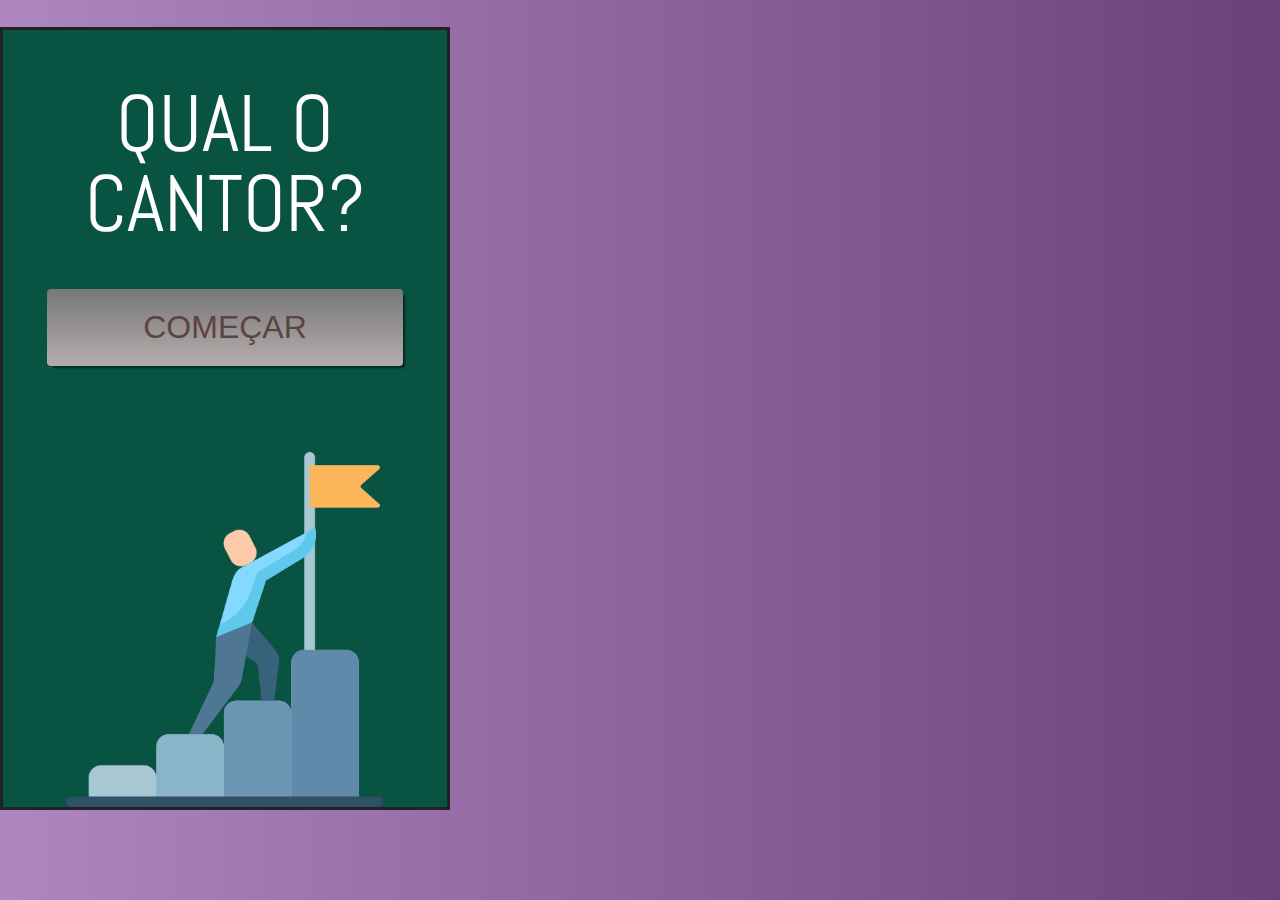
<file: index.html>
<!doctype html>
<html lang="">
<head>
  <meta charset="utf-8">
  <meta http-equiv="x-ua-compatible" content="ie=edge">
  <title></title>
  <meta name="description" content="">
  <meta name="viewport" content="width=device-width, initial-scale=1, shrink-to-fit=no">
  <link rel="manifest" href="site.webmanifest">
  <link rel="apple-touch-icon" href="icon.png">
</head>
<body>
<style type="text/css">
body{
  background: linear-gradient(to right, #b086c0, #6b417c);
  /*background: linear-gradient(to right, #bbd2c5, #536976); */
}
/* http://meyerweb.com/eric/tools/css/reset/ 
   v2.0 | 20110126
   License: none (public domain)
*/
html, body, div, span, applet, object, iframe,
h1, h2, h3, h4, h5, h6, p, blockquote, pre,
a, abbr, acronym, address, big, cite, code,
del, dfn, em, img, ins, kbd, q, s, samp,
small, strike, strong, sub, sup, tt, var,
b, u, i, center,
dl, dt, dd, ol, ul, li,
fieldset, form, label, legend,
table, caption, tbody, tfoot, thead, tr, th, td,
article, aside, canvas, details, embed, 
figure, figcaption, footer, header, hgroup, 
menu, nav, output, ruby, section, summary,
time, mark, audio, video {
  margin: 0;
  padding: 0;
  border: 0;
  font-size: 98%;
  font: inherit;
  vertical-align: baseline;
}
/* HTML5 display-role reset for older browsers */
article, aside, details, figcaption, figure, 
footer, header, hgroup, menu, nav, section {
  display: block;
}
body {
  line-height: 2;
}
ol, ul {
  list-style: none;
}
blockquote, q {
  quotes: none;
}
blockquote:before, blockquote:after,
q:before, q:after {
  content: '';
  content: none;
}
table {
  border-collapse: collapse;
  border-spacing: 0;
}

@keyframes pisca{
  0% {
    background-color: rgb(75, 75, 75);
    box-shadow: 0px 0px 0px 1px #333;
  }
  50%{
    background-color: white;
    box-shadow: 0px 0px 5px 0px #fff;
  }
  100%{
    background-color: #333;
    box-shadow: 0px 0px 0px 0px #333;
  }
}

.notification.on .badge{
  height: 8px;
  width: 8px;
  display: table;
  position: absolute;
  float: right;
  background-color: #333;
  border-radius: 8px;
  margin-top: 20px;
  margin-left: 25px;
  box-shadow: none;

}
.screen{
  height: 87vh;
  width: 50vh;
  background-color: white;
  border: solid 3px #222;
  margin-top: 3vh;
  margin-bottom: 3vh;
  box-sizing: border-box;
 }

.smartphone{
  display: table;
  margin: 0 auto;
  padding: 15px;
  background-color: #333;
  border-radius: 30px;
  position: relative;
  border: solid 1px #222;
  height: 95vh;
  box-sizing: border-box;
 
}

.btn-up-down{
  height: 100px;
  float: left;
  position: absolute;
  margin-left: -17px;
  margin-top: 90px;
  border-top-left-radius: 3px;
  border-bottom-left-radius: 5px;
}
.btn{
  display: table;
  display: none;
  width: 10px;
  background-color: #333;
}
.cam{
  border-radius: 15px;
  height: 15px;
  width: 15px;
  display: table;
  background-color: #444;
  border: solid 1px #222;
  margin: 0 auto;
  
}
.controls, .header{
  height: 30px;
  display: table;
  width: 90%;
}
body{
    cursor: grab;
}
.screen-mobile{
  display: none;
  width: 98vw;
  height: 100vh;
}
@media (max-width: 500px) 
{
  .smartphone{
    display: none;
  }
  .screen-mobile{
    display: block;
  }
}
</style>
</section>
<iframe class='screen' src="jogo.html"></iframe>
</div>
<iframe class='screen-mobile' src="jogo.html">
</iframe>
</body>
</html>
</file>
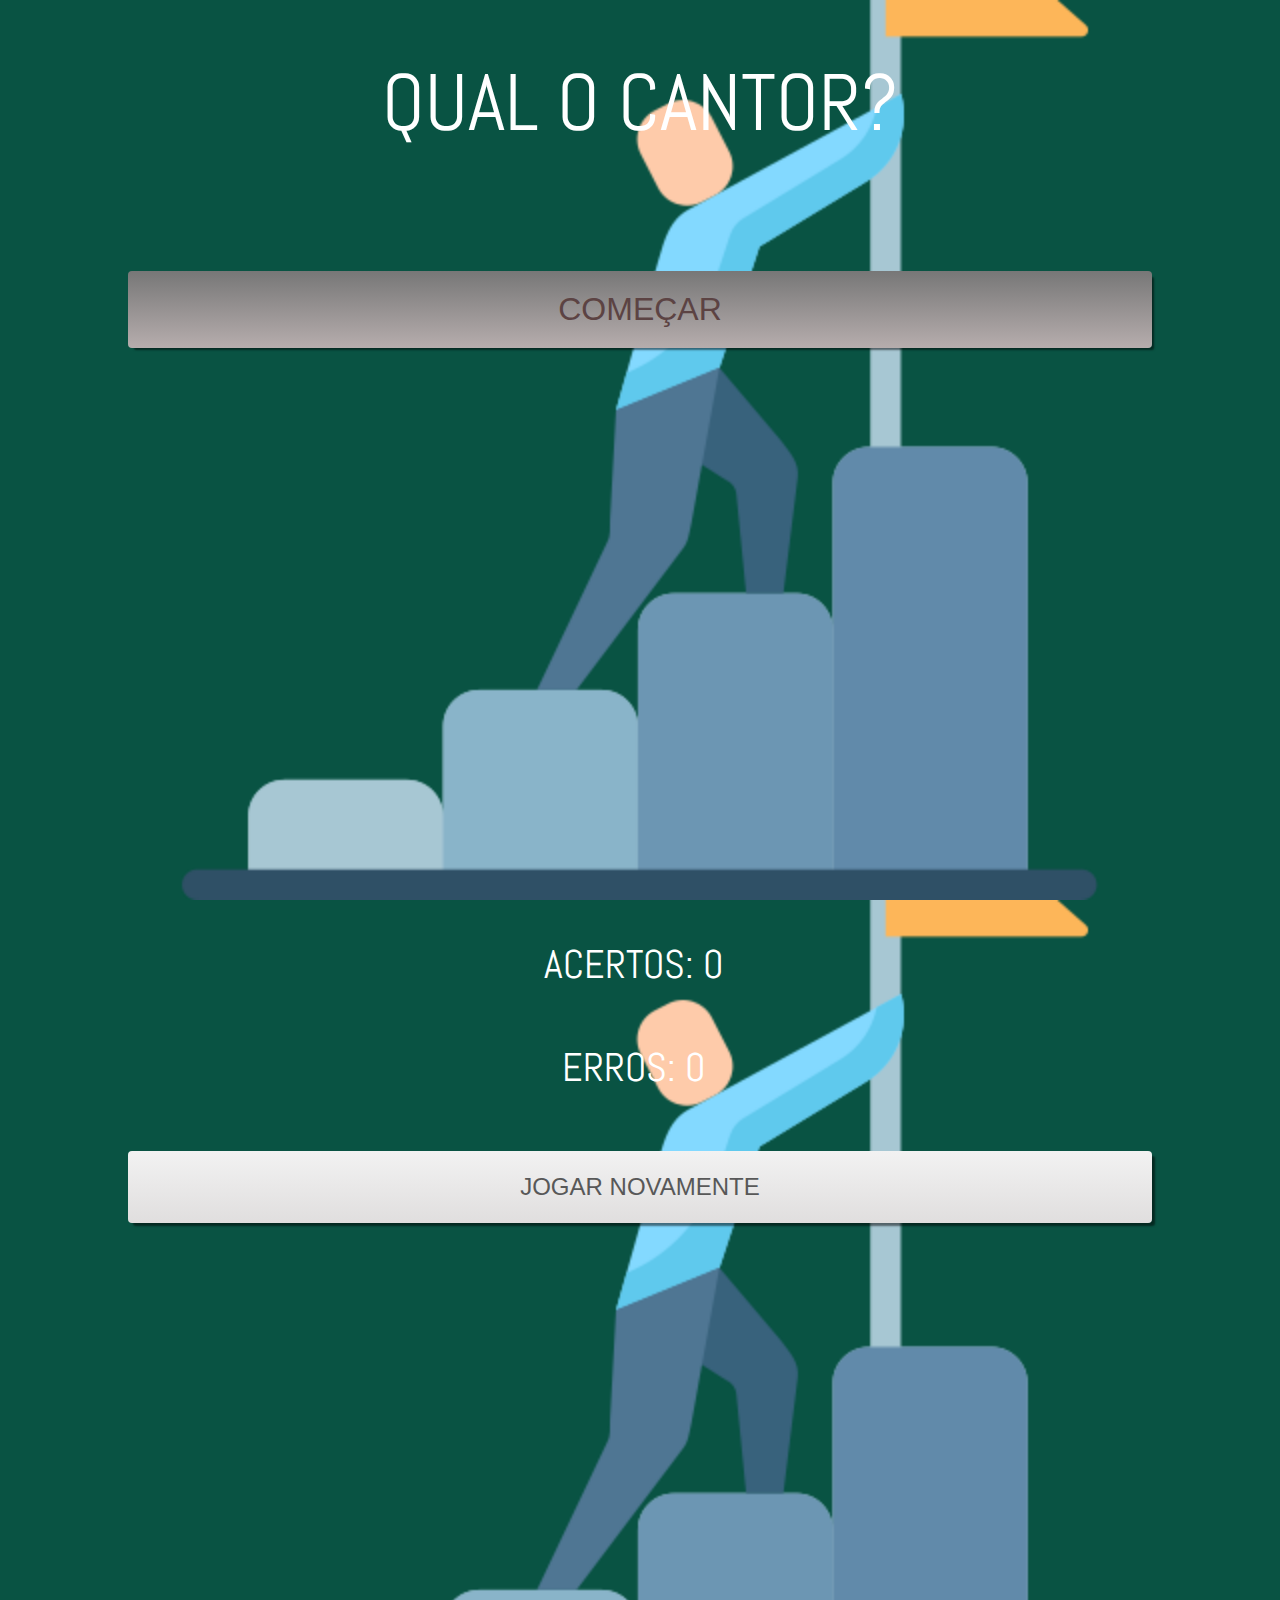
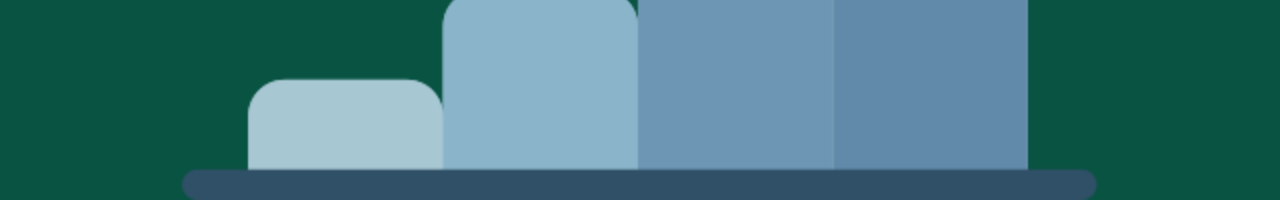
<file: jogo.html>
<!doctype html>
<html class="no-js" lang="">
<head>
  <meta charset="utf-8">
  <meta http-equiv="x-ua-compatible" content="ie=edge">
  <title>Qual o cantor?</title>
  <meta name="description" content="">
  <meta name="viewport" content="width=device-width, initial-scale=1, shrink-to-fit=no">
  <link rel="apple-touch-icon" href="icon.png">
  <link rel="stylesheet" href="css/reset.css">
  <link rel="stylesheet" href="css/main.css">
  <link rel="stylesheet" type="text/css" href="font/material-icons.css"> 
</head>
<body>

  <!-- inicio -->
  <section class="inicio">
    <h1>QUAL O CANTOR?</h1>    
    <button>COMEÇAR</button>
  </section>
  <!-- inicio -->
  
  <!-- flag-1 -->
  <section class="flag flag-1">  
    <header>
      <p>
        <span class="mticons">star</span> 
        ACERTOS: <span class="acertos">0</span>
      </p>
      <p>
        <span class="mticons">alarm</span> 
        <span class="minutos">00</span>:<span class="tempo">00</span>
      </p>
    </header>
    <div>
      <h1>QUAIS OS 3 CANTORES?</h1>
      <ul>
        <li><img class="errado01" src="img/cantor/shakiraa.jpg"></li>
        <li><img class="certo c3" src="img/cantor/anitta.jpg"></li>
        <li><img class="errado01" src="img/cantor/maluma.jpg"></li>
        <li><img class="errado01" src="img/cantor/justin.jpg"></li>
        <li><img class="certo c2" src="img/cantor/kid.jpg"></li>
        <li><img class="errado01" src="img/cantor/beyonce.jpg"></li>
        <li><img class="errado01" src="img/cantor/iza.jpg"></li>
        <li><img class="certo c1" src="img/cantor/jorge.jpg"></li>
        <li><img class="errado01" src="img/cantor/seujorge.jpg"></li>
      </ul>
    </div>
    <footer>
      <p>
        <span class="som01 mticons">volume_up</span>
        <span class="home mticons">home</span>
        <span class="ajuda mticons">help_outline</span>
      </p>
    </footer>
  </section>
  <!-- flag-1 -->
  <!-- flag-3 -->
  <section class="flag-3">
    <h2> ACERTOS: <span class="pont">0</span></h2>
    <h2> ERROS: <span class="errors">0</span></h2>
    <p></p>
    
    <button class="jogarnov">JOGAR NOVAMENTE</button>
  </section>
  <!-- flag-3 -->
  <script src="https://ajax.googleapis.com/ajax/libs/jquery/3.4.1/jquery.min.js"></script>
  <script src="js/plugins.js"></script>
  <script src="js/main.js"></script>

  <script type="text/javascript">
    var musica = new Audio();
    var musica01 = new Audio();
    var musica02 = new Audio();
    var musica03 = new Audio();
    var acertos = 0;
    var erros = 0;
    var erros02 = 0;
    var fim = false;

    $("section.inicio button").on("click", function() {
      musica01 = new Audio('musica/carolina-carol-bela.mp3');
      musica01.play();

      musica02 = new Audio('musica/memories-official-video.mp3');
      musica02.play();

      musica03 = new Audio('musica/veneno-official-music-video.mp3');
      musica03.play();
    
      $("section").hide();
      $("section.flag-1").show();
      
      var timer = setInterval(function() {
        var tempo = parseInt($("span.tempo").text());
        var tempo02 = parseInt($("span.tempo02").text());
        tempo++;
        if (tempo < 10) {
          tempo = "0" + tempo;
          tempo02 = "0" + tempo;
        } else if ((tempo >= 30) && (fim === false)) {
          $("span.pont").text(acertos);
          $("span.errors").text(erros + erros02);
          $("section").hide();
          $("section.flag-3").show();
          document.getElementById("tempo").style.display = "none";
          musica01.pause();
          musica02.pause();
          musica03.pause();
          musica.play();
          clearInterval(timer);
        }
        $("span.tempo").text(tempo);
        $("span.tempo02").text(tempo);
      }, 1000)
    });

    $("section.flag footer p span.home").on("click",function(){
      location.reload();
    })

    $("section.flag-1 footer p span.som01").on("click", function() {
      var botao = $("span.som02").text();
      if (botao == "volume_up") {
        musica01.pause();
        musica02.pause();
        musica03.pause();
        $("span.som02").text("volume_off");
      } else {
        $("span.som02").text("volume_up");
        musica01.play();
        musica02.play();
        musica03.play();
      }
    });

    $("section.flag-1 footer p span.ajuda").one("click", function() {
      $(this).css({opacity: 0.8});
      var bandeiras = $(".errado01");
      for (var i=0; i<2; i++) {
        var random = Math.floor(Math.random() * bandeiras.length);
        if (bandeiras[random].style.opacity === "0.8") {
          i--;
        } else {
          bandeiras[random].style.opacity = "0.8";
        }
      }
    });

    $("section.flag-1 ul img.certo").one("click", function() {
      $(this).css({opacity: 0.8});
      acertos++;
      $("span.acertos").text(acertos);

      if (this.className === "certo c1") {
        musica01.pause();
        musica01 = new Audio('musica/carolina-carol-bela');
      } else if (this.className === "certo c2") {
        musica02.pause();
        musica02 = new Audio('musica/memories-official-video.mp3');
      } else if (this.className === "certo c3") {
        musica03.pause();
        musica03 = new Audio('musica/veneno-official-music-video.mp3');
      }

      if (acertos == 3) {
        fim = true;
        $("span.pont").text(acertos);
        $("span.errors").text(erros + erros02);
        $("span.temp").text($("span.tempo").text());
        $("section").hide();
        $("section.flag-3").show();
      }
    });

    $("section.flag-1 ul img.errado01").one("click", function() {
      if (this.style.opacity !== "0.8") {
        erros++;
        $(this).css({opacity: 0.8});

        if (erros > 2) {
          fim = true;
          $("span.pont").text(acertos);
          $("span.errors").text(erros);
          $("span.temp").text($("span.tempo").text());
          $("section").hide();
          $("section.flag-3").show();
        }
      }
    });
    $("section.flag-3 button.jogarnov").on("click", function() {
      location.reload();
      $("section.flag-3").hide();
      $("section").show();
    });
  </script> 
  </body>
  </html>
</file>
<file: css/main.css>
/* = GERENCIAMENTO DE TELA = */
/*section.inicio{ display: none;}*/
section.flag-1{ display: none;}
/* = CARREGAR FONT = */
@font-face {
     font-family: abel;
     src: url('../font/Abel-Regular.ttf');
}
@font-face {
  font-family: 'mticons';
  font-style: normal;
  font-weight: 400;
  src: url(../font/MaterialIcons-Regular.ttf);
}
.mticons{
    font-family:mticons;
}
.faicons{
    font-family:faicons;
}
/* = DEFINIÇÕES GERAIS = */
body{
    font-family:abel;
    color: white;
    background: #095343;
}
section, body{
    width: 100vw;
    height: 100vh;
    overflow: hidden;
    box-sizing: border-box;
}

/* = TELA 1 - INÍCIO = */
section.inicio{
    text-align: center;
    background: url(../img/goal.png) no-repeat center bottom;
    background-size: 80% auto;
}
section.inicio h1{
    font-size: 5em;
    margin: 7vh 5vw 0 5vw;
}
section.inicio button{
    background: linear-gradient(to bottom, #777777, #b6adad);
    border: none;
    font-size: 2em;
    color: #5c4343;
    box-shadow: 4px 4px 2px -2px rgba(0,0,0,0.5);
    width: 80vw;
    margin: 10vw auto;
    padding: 20px 0;
    border-radius: 4px;
}
/* = TELA 1 - INÍCIO = */
section.flag{
    color: white;
}
section.flag header{
    background: #00490a;
    font-size: 1.5em;
    padding: 11px;
    display: flex;
    justify-content: space-between;
    text-align: left;
    height: 8vh;
    box-sizing: border-box;
}
section.flag header p span.mticons{
    font-size: 2em;
    padding: 3px 2px 0 3px;
    position: relative;
    top: 4px;
}

section.flag div {
    height: 79vh;
    padding: 6vh 4vw 0 6vw;
}
section.flag div h1{
    border-bottom: 1px solid rgb(255, 255, 255);
    padding: 0 0 1vh 0;
    font-size: 2em;
}
section.flag ul{
    display: flex;
    justify-content: space-around;
    flex-wrap: wrap;
}
section.flag div ul{
    padding: 3vh 0;
}
section.flag div ul li{
    width: 22vw;
    height: 22vw;
    margin: 0vh 1vw 4vh 1vw;
}
section.flag ul li img{
    width: 80%;
    border-radius: 60%;
    border: 3px solid #e3d7cb;
    box-shadow: 4px 4px 2px -2px rgba(0,0,0,0.5); 
}

section.flag footer{
    width: 100vw;
    height: 14vh;
    background: #000e4e;
    color: white;
    font-size: 2em;
    text-align: center;
    bottom: 0;
    color: white;
    padding: 8px 0 0 0;
}
section.flag footer p{
     display: flex;
    justify-content: space-around;
}
section.flag footer span.mticons{
    position: relative;
    top: 2px;
}

section.flag-3 {
    text-align: center;
    background: url(../img/goal.png) no-repeat center bottom;
    background-size: 80% auto;
}

section.flag-3 h2 {
    font-size: 2.5em;
    margin: 5vh 6vw 7vh 5vw;
}

section.flag-3 p {
    font-size: 2em;
    margin: 0vh 0vw 7vh 0vw;
}

section.flag-3 button {
    background: linear-gradient(to bottom, #f2f2f2, #e0dede);
    border: none;
    font-size: 1.5em;
    color: #585858;
    box-shadow: 4px 4px 2px -1px rgba(0,0,0,0.5);
    width: 80vw;
    padding: 22px 0;
    border-radius: 4px;
}
</file>
<file: font/material-icons.css>
@font-face {
  font-family: 'Material Icons';
  font-style: normal;
  font-weight: 400;
  /*src: url(MaterialIcons-Regular.eot); /* For IE6-8 */
  src: url(../font/MaterialIcons-Regular.ttf);
}

.material-icons {
  font-family: 'Material Icons';
  font-weight: normal;
  font-style: normal;
  color: red;
  font-size: 36px;  /* Preferred icon size */
  display: inline-block;
  line-height: 1;
  text-transform: none;
  letter-spacing: normal;
  word-wrap: normal;
  white-space: nowrap;
  direction: ltr;

  /* Support for all WebKit browsers. */
  -webkit-font-smoothing: antialiased;
  /* Support for Safari and Chrome. */
  text-rendering: optimizeLegibility;

  /* Support for Firefox. */
  -moz-osx-font-smoothing: grayscale;

  /* Support for IE. */
  font-feature-settings: 'liga';
}
</file>
